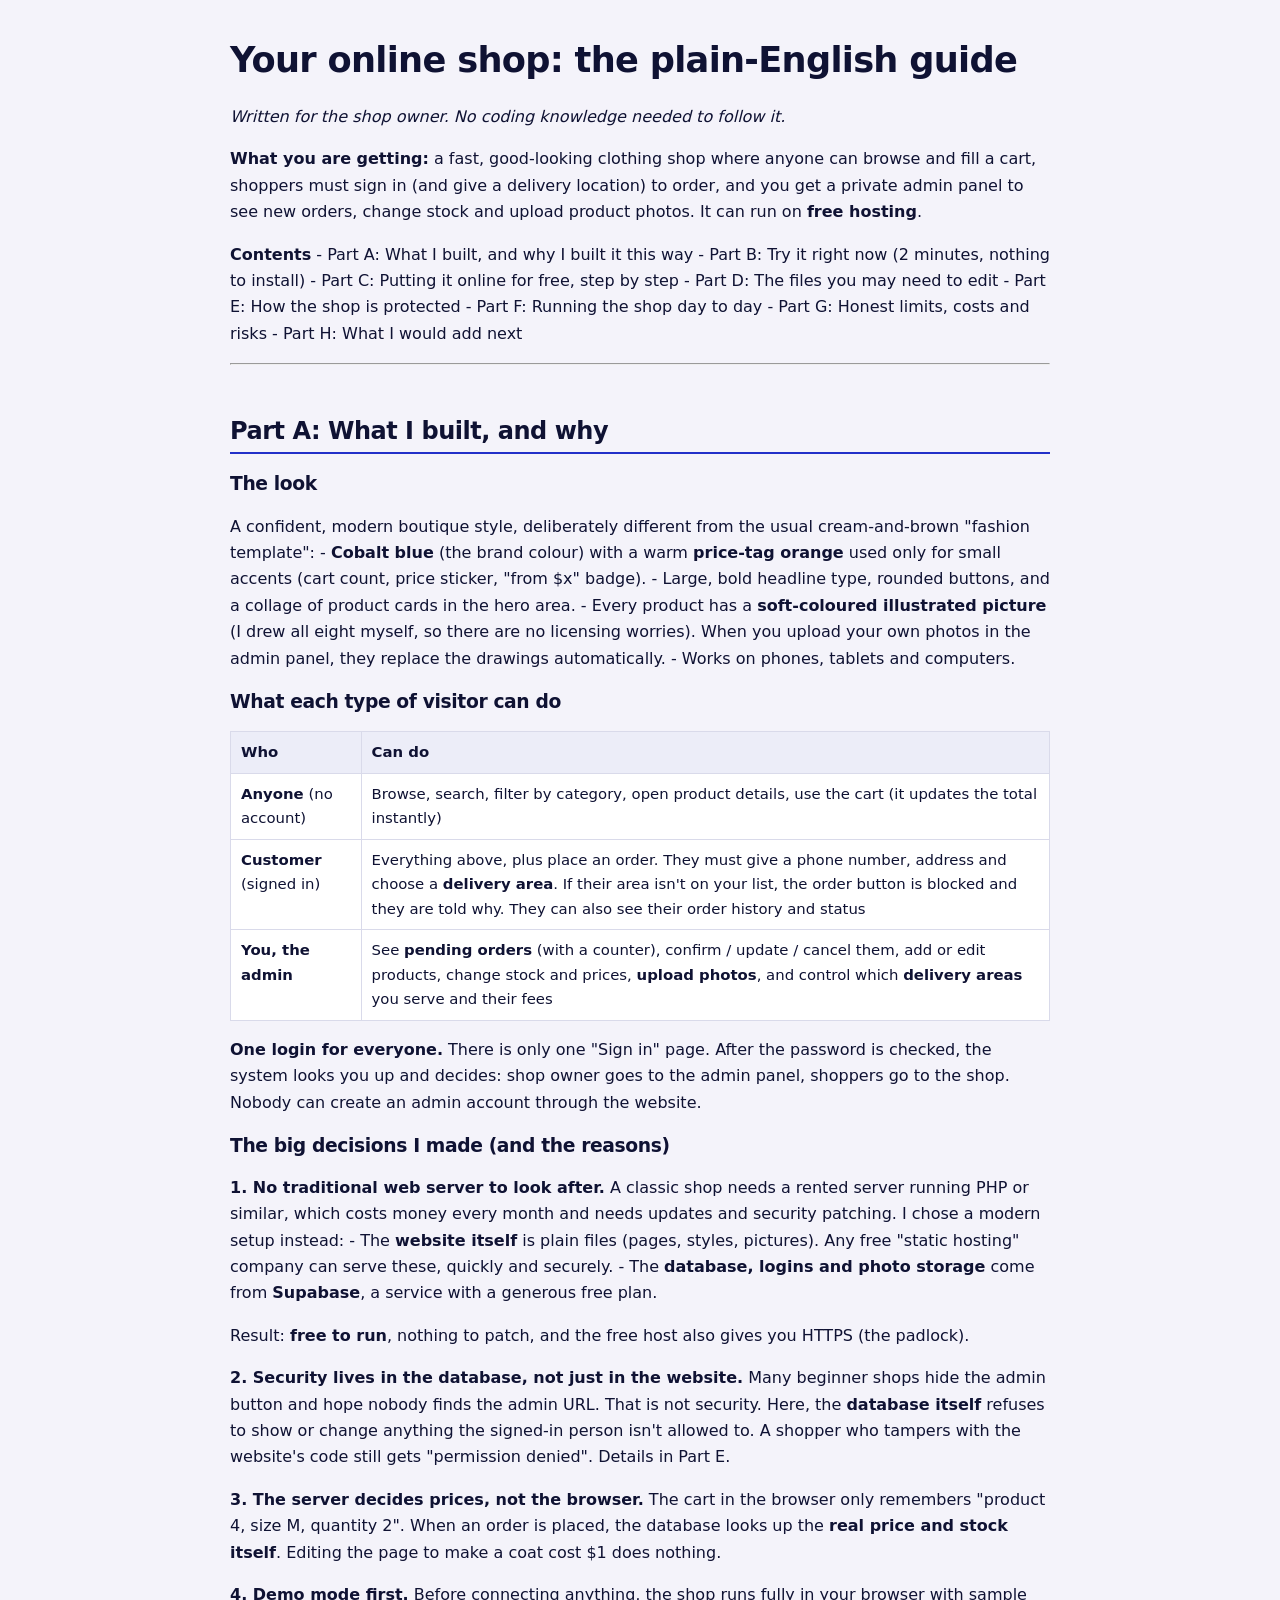
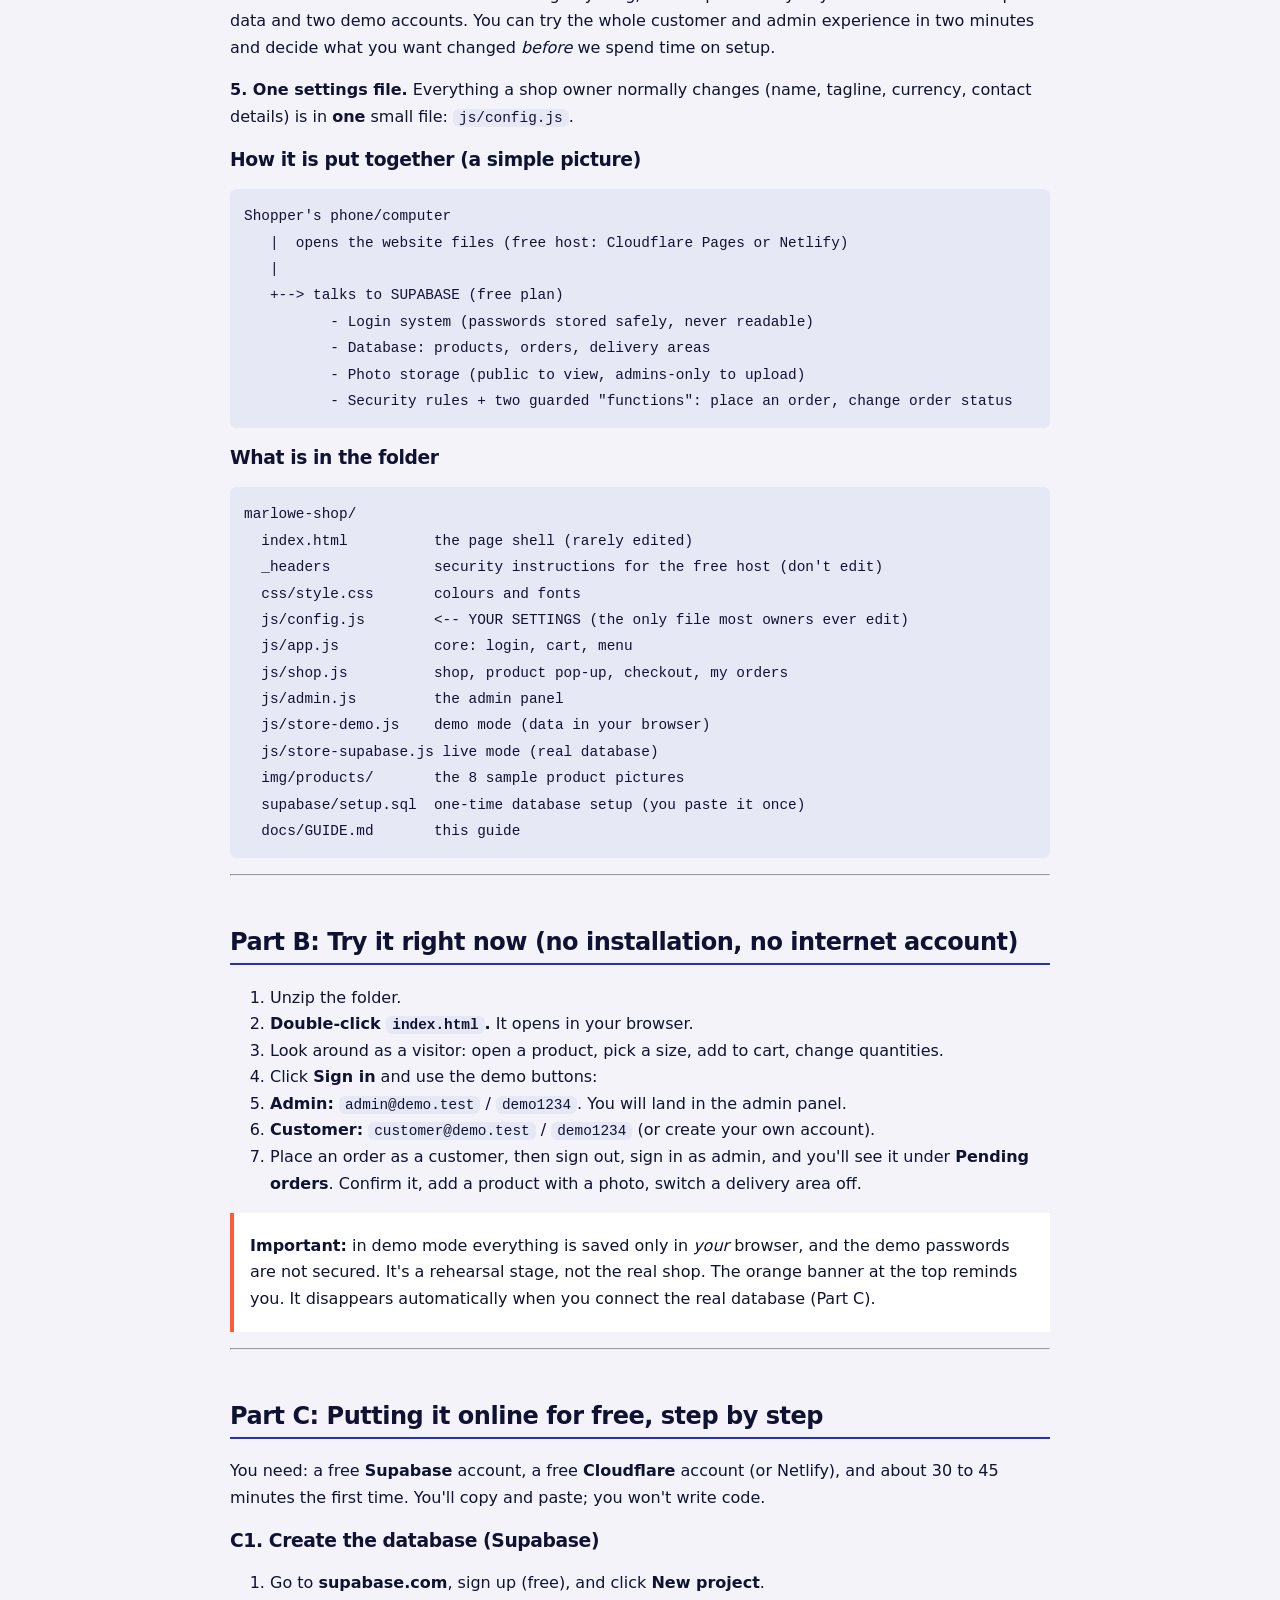
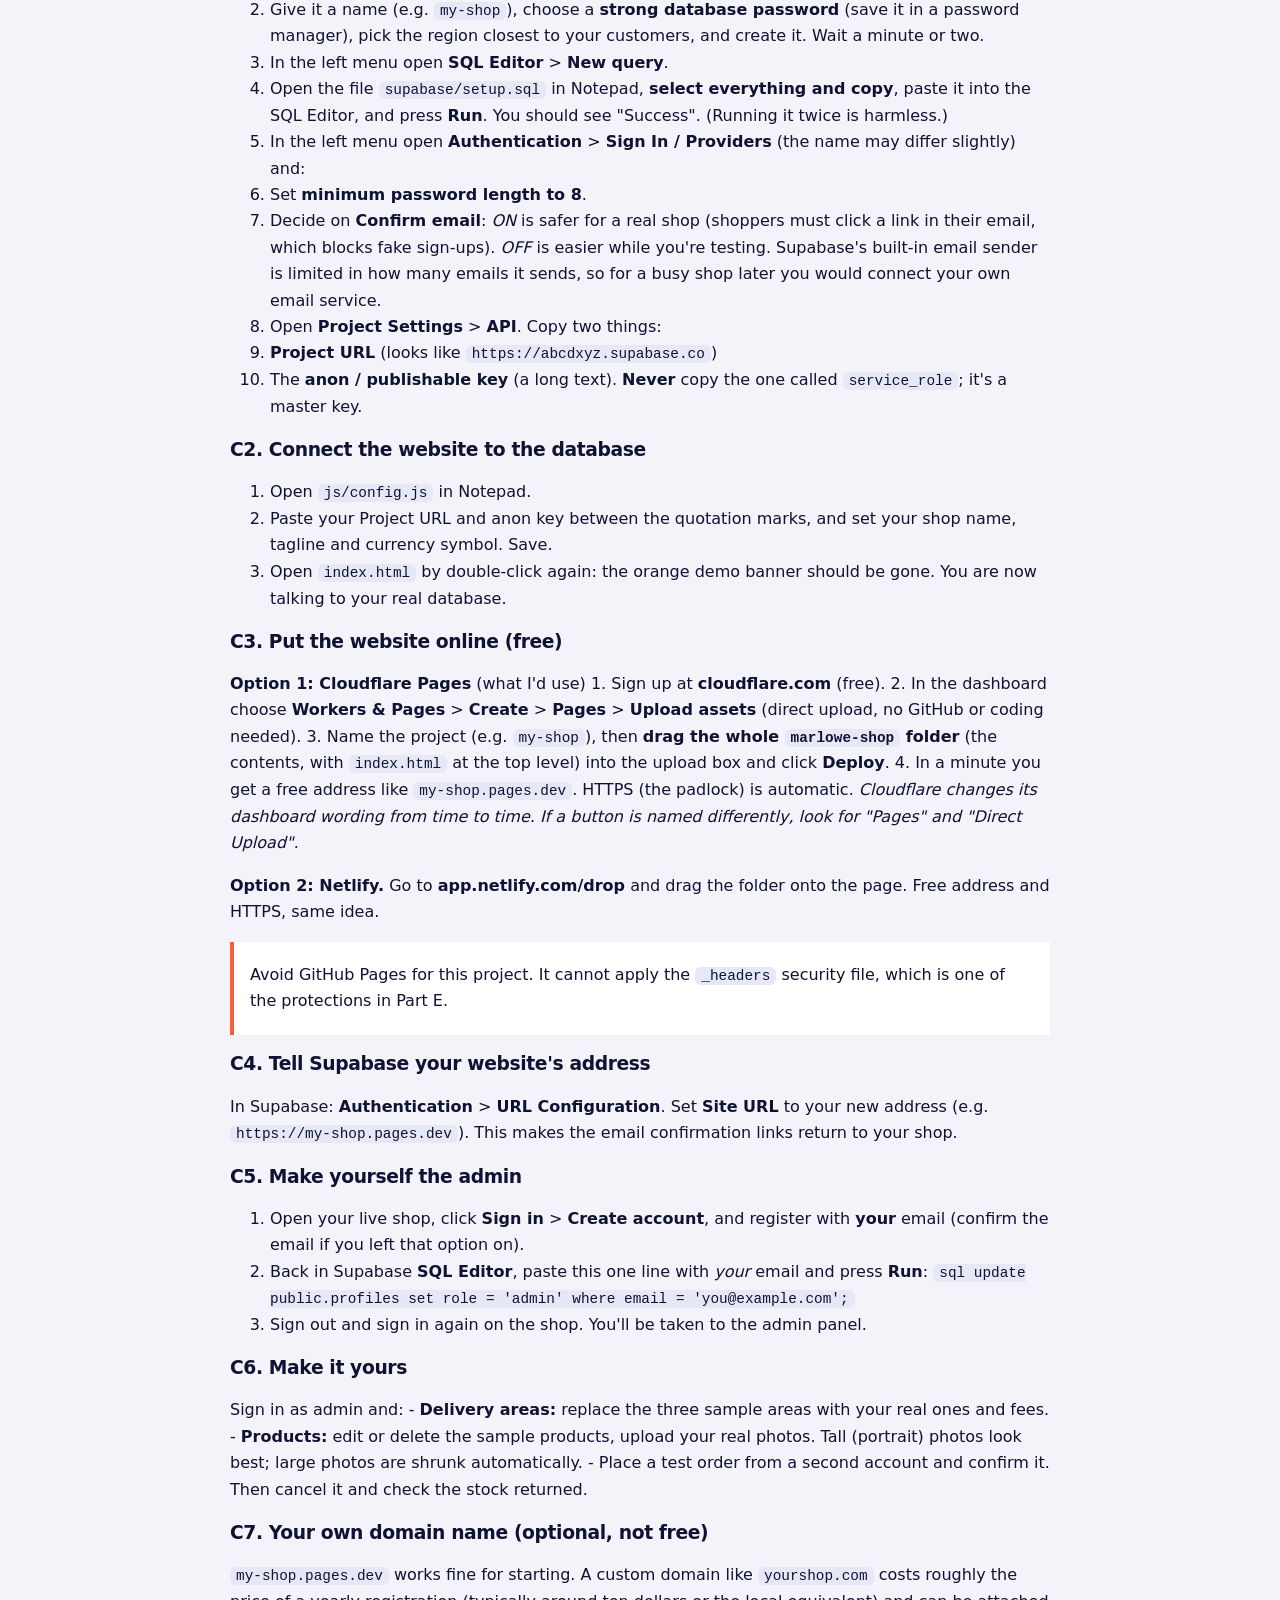
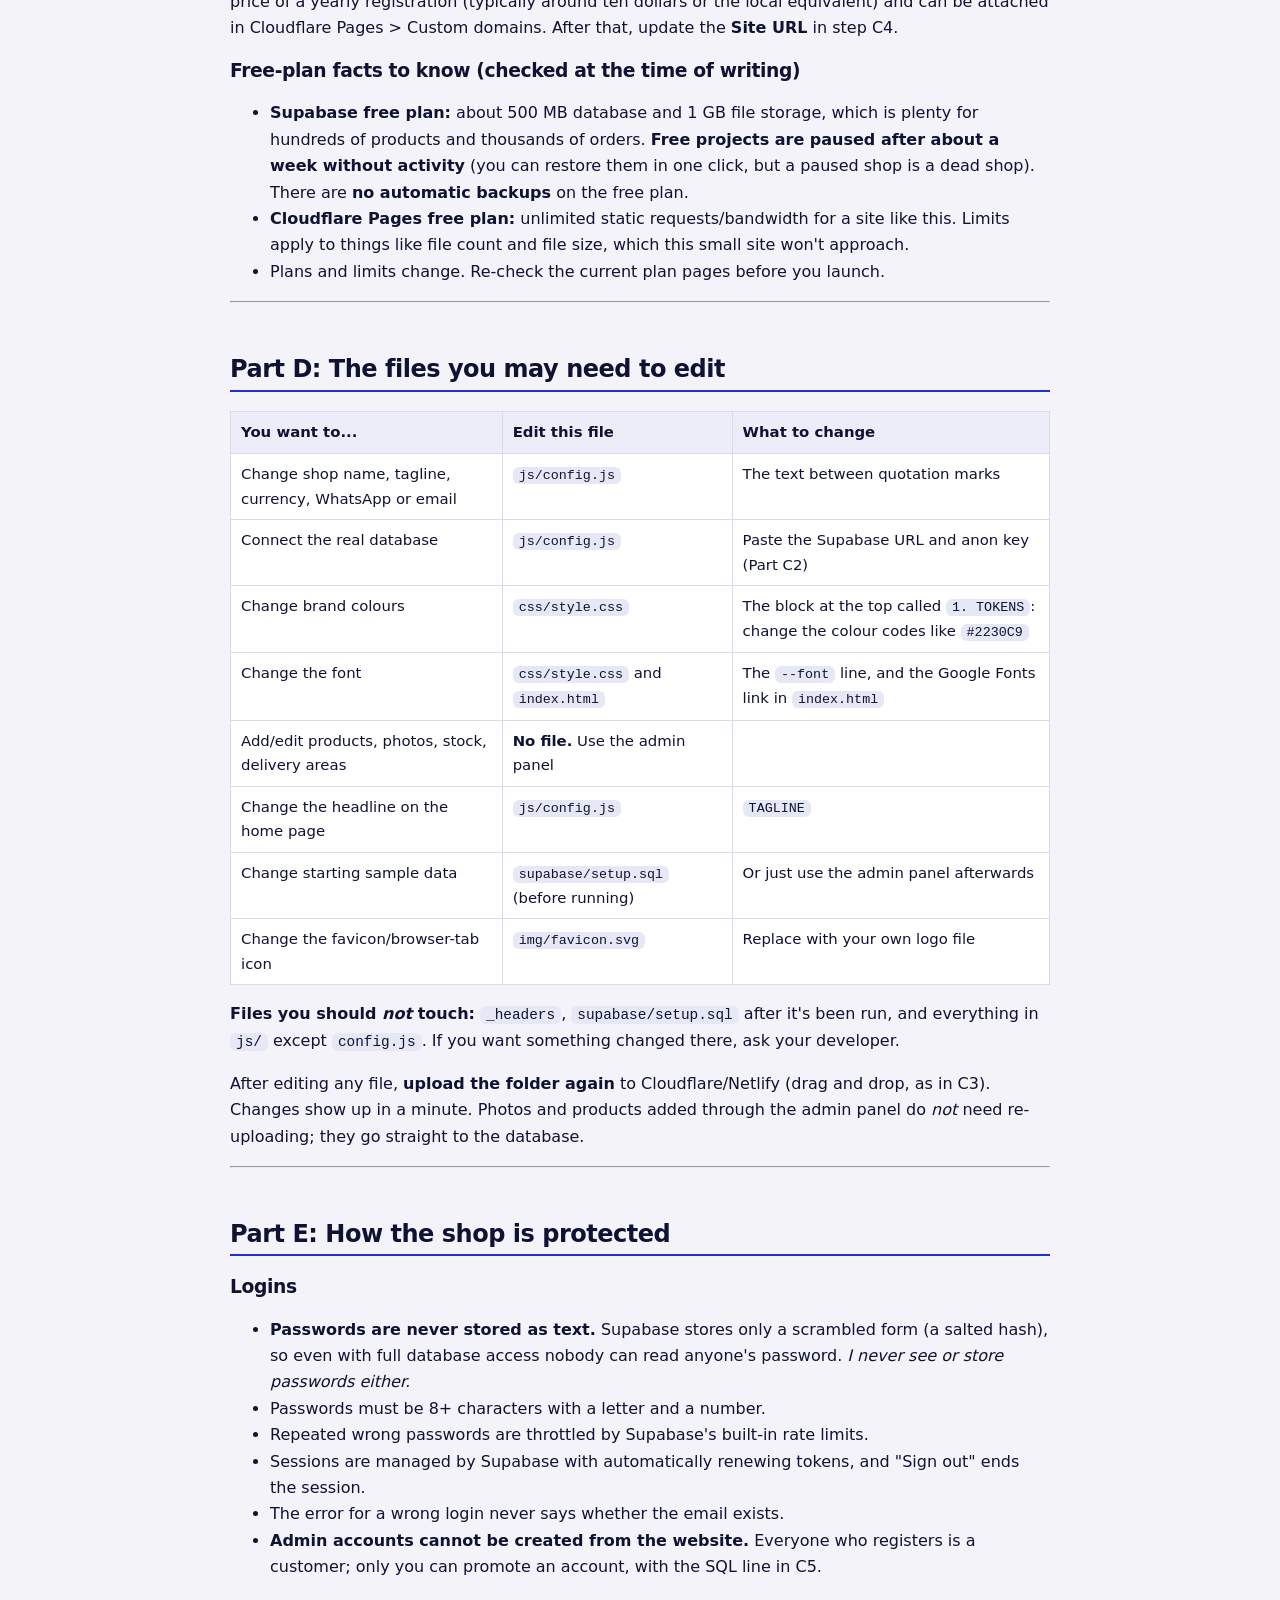
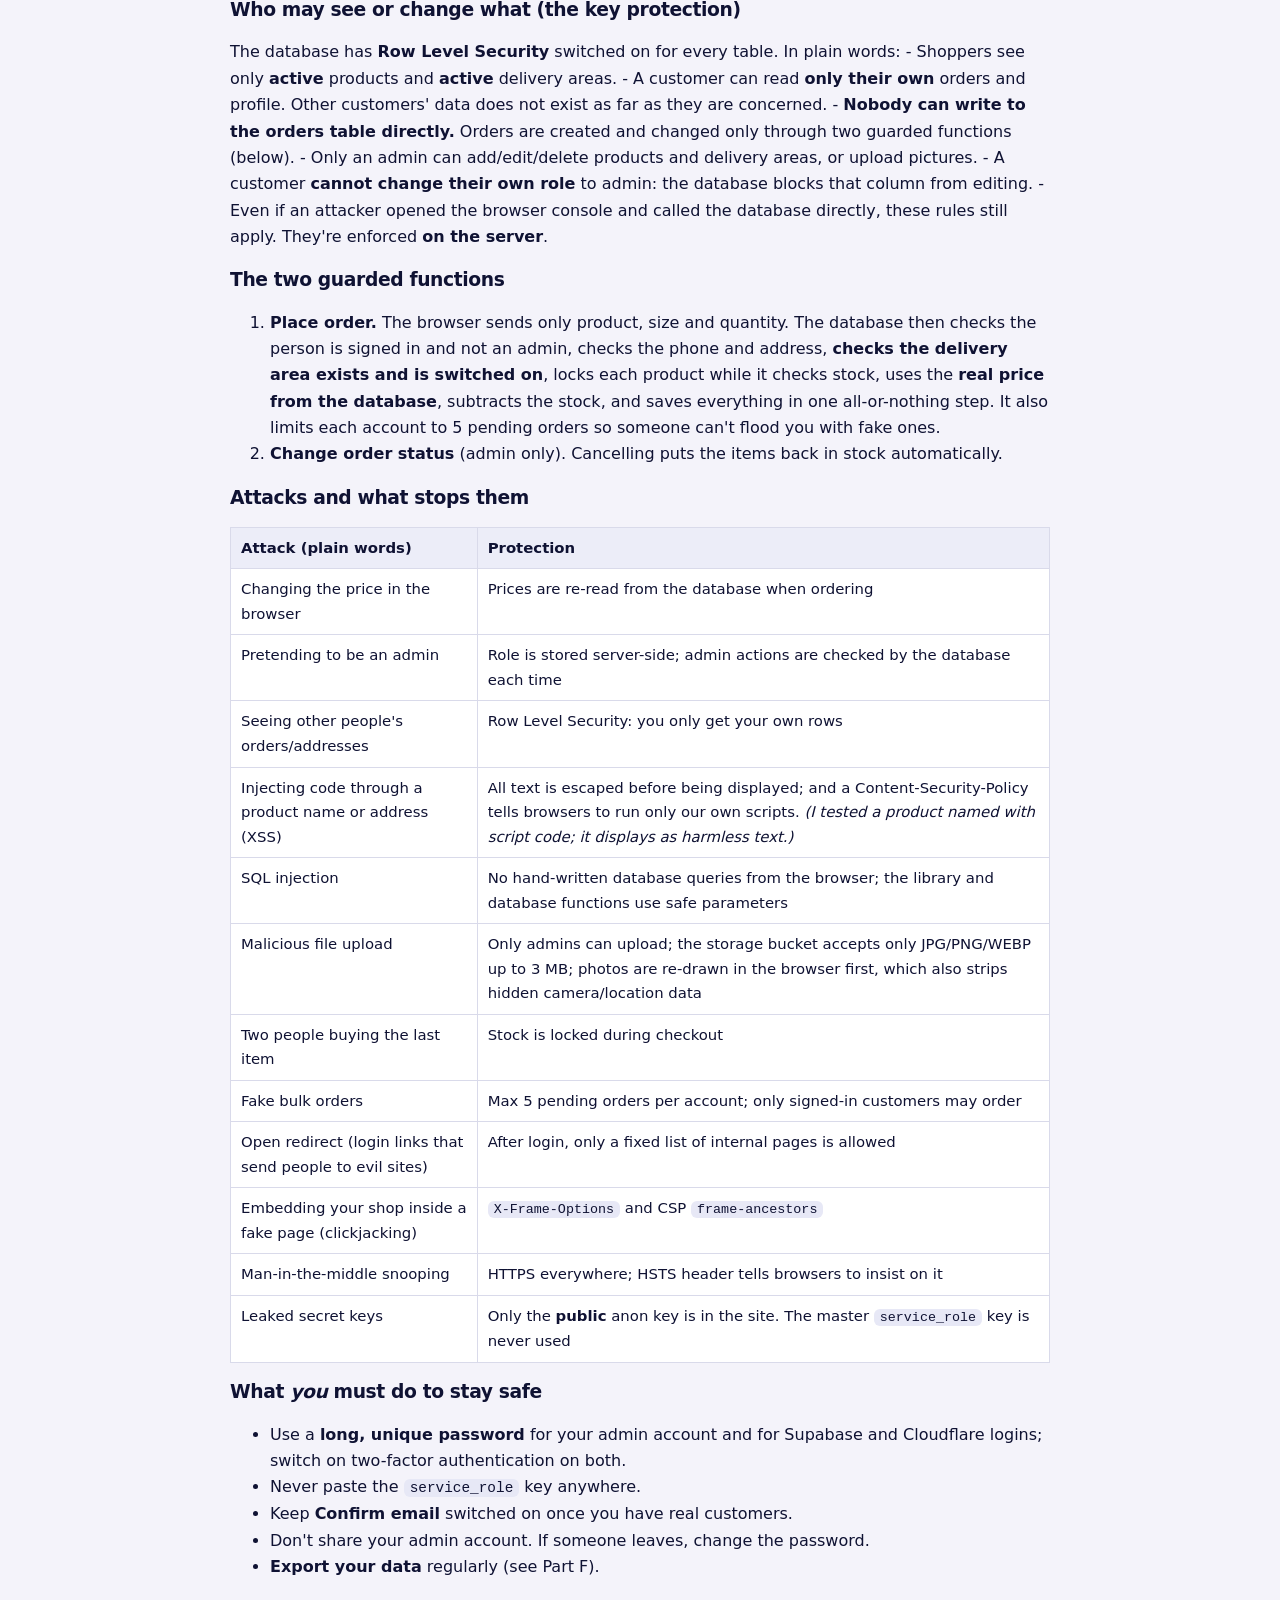
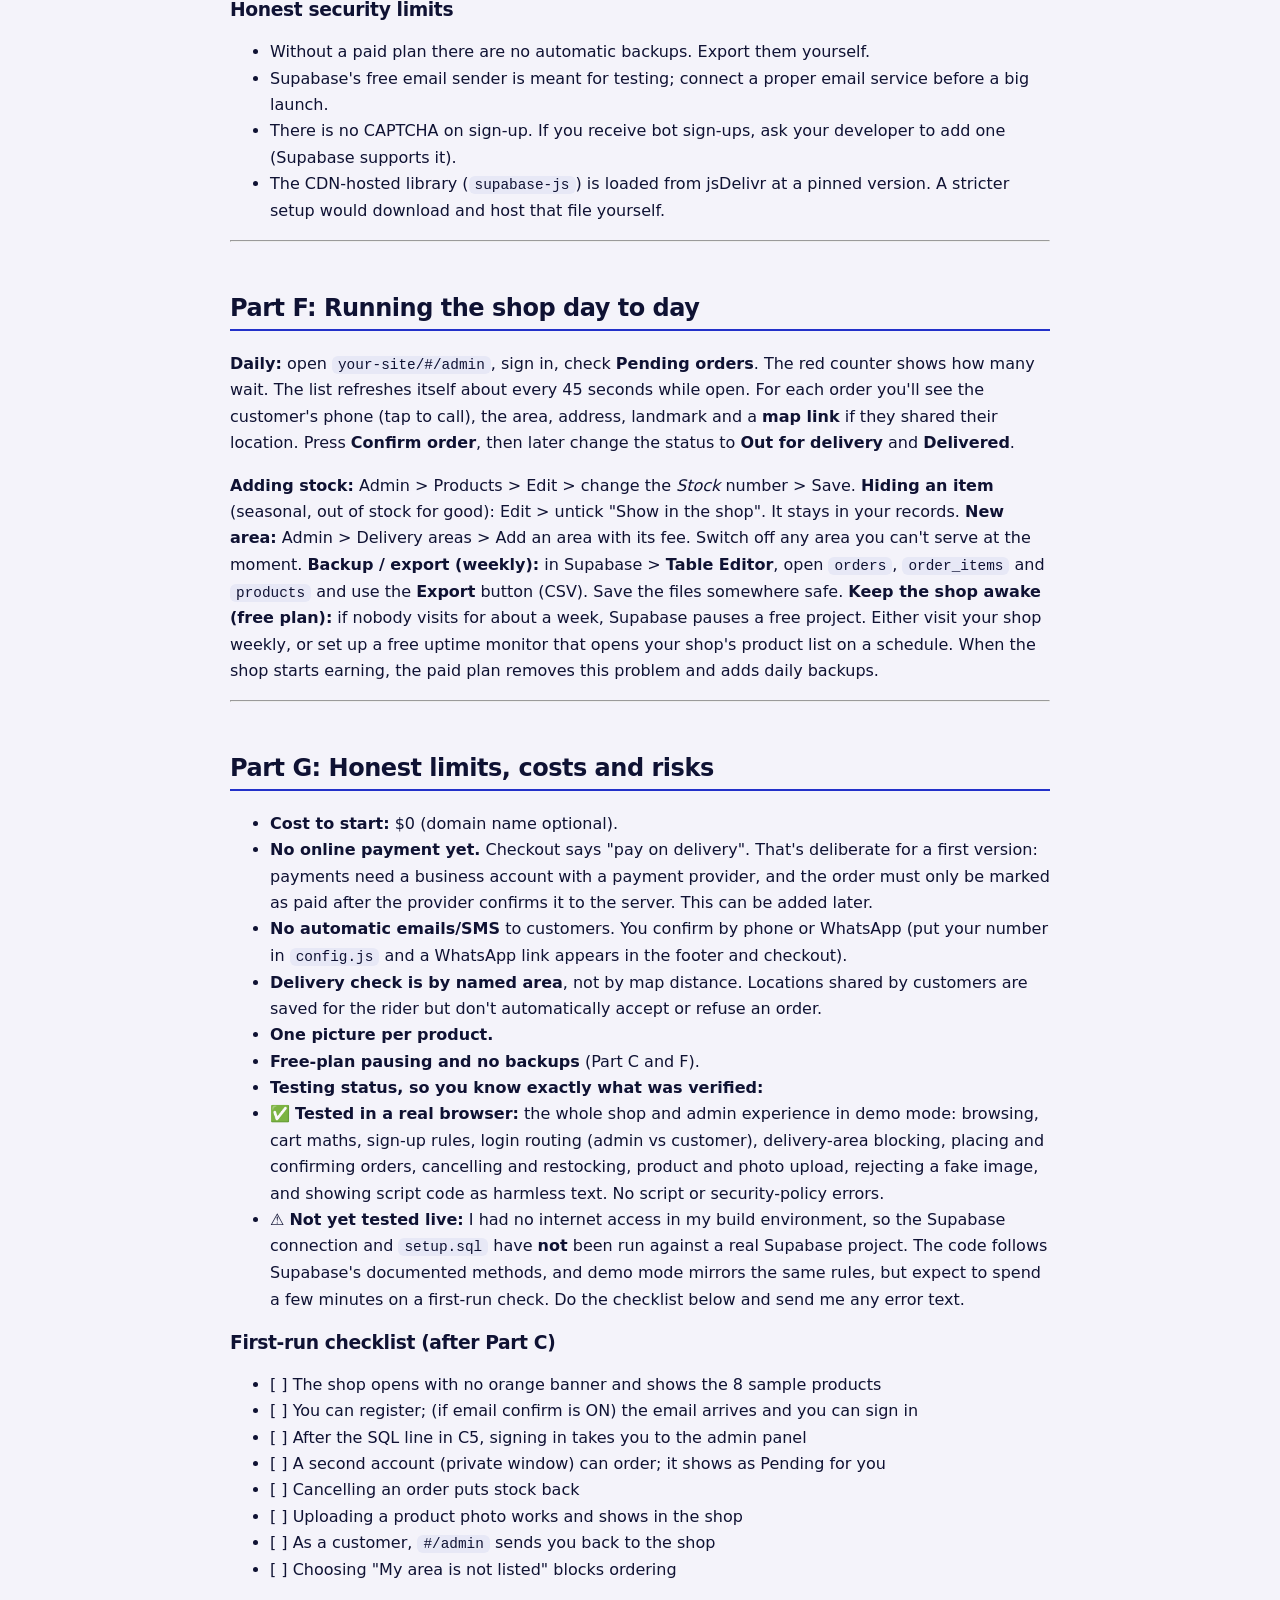
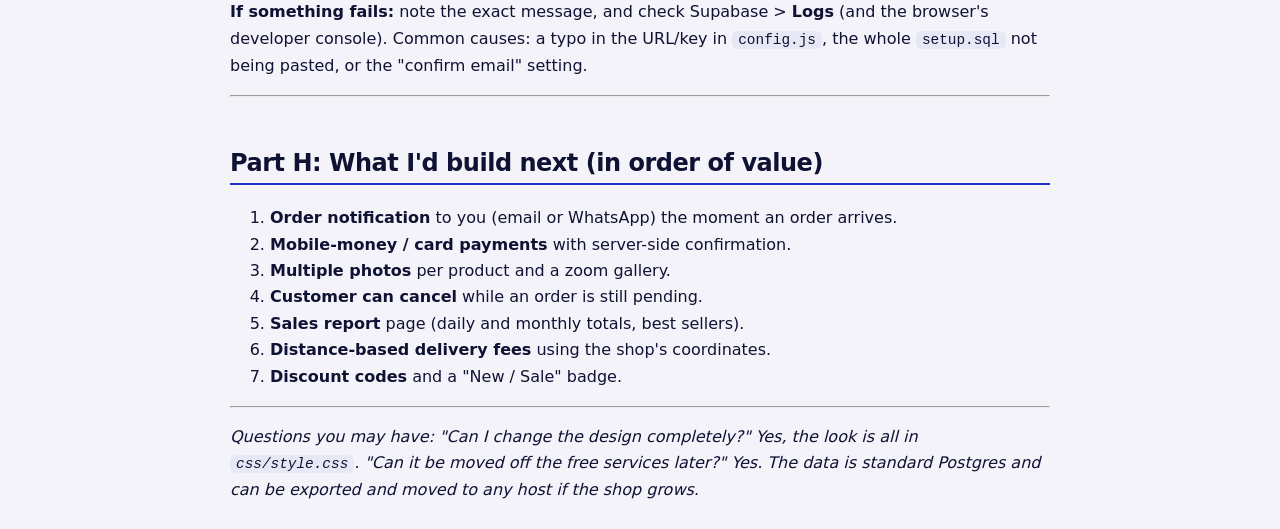
<file: docs/GUIDE.html>
<!doctype html><html lang="en"><head><meta charset="utf-8"><meta name="viewport" content="width=device-width,initial-scale=1"><title>Shop guide</title>
<style>body{font:16px/1.65 system-ui,Segoe UI,sans-serif;max-width:820px;margin:40px auto;padding:0 20px;color:#0F1233;background:#F4F3FA}
h1,h2,h3{letter-spacing:-.02em;line-height:1.15}h1{font-size:2.2rem}h2{margin-top:2.2em;border-bottom:2px solid #2230C9;padding-bottom:6px}
table{border-collapse:collapse;width:100%;margin:1em 0;background:#fff;font-size:.93rem}th,td{border:1px solid #D9DAEA;padding:8px 10px;text-align:left;vertical-align:top}th{background:#ECEDF8}
code,pre{background:#E7E8F6;border-radius:6px}code{padding:1px 6px;font-size:.9em}pre{padding:14px;overflow:auto}pre code{padding:0;background:none}
blockquote{border-left:4px solid #FF5B3A;margin:1em 0;padding:4px 16px;background:#fff}a{color:#2230C9}</style></head><body><h1 id="your-online-shop-the-plain-english-guide">Your online shop: the plain-English guide</h1>
<p><em>Written for the shop owner. No coding knowledge needed to follow it.</em></p>
<p><strong>What you are getting:</strong> a fast, good-looking clothing shop where anyone can browse and fill a cart, shoppers must sign in (and give a delivery location) to order, and you get a private admin panel to see new orders, change stock and upload product photos. It can run on <strong>free hosting</strong>.</p>
<p><strong>Contents</strong>
- Part A: What I built, and why I built it this way
- Part B: Try it right now (2 minutes, nothing to install)
- Part C: Putting it online for free, step by step
- Part D: The files you may need to edit
- Part E: How the shop is protected
- Part F: Running the shop day to day
- Part G: Honest limits, costs and risks
- Part H: What I would add next</p>
<hr />
<h2 id="part-a-what-i-built-and-why">Part A: What I built, and why</h2>
<h3 id="the-look">The look</h3>
<p>A confident, modern boutique style, deliberately different from the usual cream-and-brown "fashion template":
- <strong>Cobalt blue</strong> (the brand colour) with a warm <strong>price-tag orange</strong> used only for small accents (cart count, price sticker, "from $x" badge).
- Large, bold headline type, rounded buttons, and a collage of product cards in the hero area.
- Every product has a <strong>soft-coloured illustrated picture</strong> (I drew all eight myself, so there are no licensing worries). When you upload your own photos in the admin panel, they replace the drawings automatically.
- Works on phones, tablets and computers.</p>
<h3 id="what-each-type-of-visitor-can-do">What each type of visitor can do</h3>
<table>
<thead>
<tr>
<th>Who</th>
<th>Can do</th>
</tr>
</thead>
<tbody>
<tr>
<td><strong>Anyone</strong> (no account)</td>
<td>Browse, search, filter by category, open product details, use the cart (it updates the total instantly)</td>
</tr>
<tr>
<td><strong>Customer</strong> (signed in)</td>
<td>Everything above, plus place an order. They must give a phone number, address and choose a <strong>delivery area</strong>. If their area isn't on your list, the order button is blocked and they are told why. They can also see their order history and status</td>
</tr>
<tr>
<td><strong>You, the admin</strong></td>
<td>See <strong>pending orders</strong> (with a counter), confirm / update / cancel them, add or edit products, change stock and prices, <strong>upload photos</strong>, and control which <strong>delivery areas</strong> you serve and their fees</td>
</tr>
</tbody>
</table>
<p><strong>One login for everyone.</strong> There is only one "Sign in" page. After the password is checked, the system looks you up and decides: shop owner goes to the admin panel, shoppers go to the shop. Nobody can create an admin account through the website.</p>
<h3 id="the-big-decisions-i-made-and-the-reasons">The big decisions I made (and the reasons)</h3>
<p><strong>1. No traditional web server to look after.</strong>
A classic shop needs a rented server running PHP or similar, which costs money every month and needs updates and security patching. I chose a modern setup instead:
- The <strong>website itself</strong> is plain files (pages, styles, pictures). Any free "static hosting" company can serve these, quickly and securely.
- The <strong>database, logins and photo storage</strong> come from <strong>Supabase</strong>, a service with a generous free plan.</p>
<p>Result: <strong>free to run</strong>, nothing to patch, and the free host also gives you HTTPS (the padlock).</p>
<p><strong>2. Security lives in the database, not just in the website.</strong>
Many beginner shops hide the admin button and hope nobody finds the admin URL. That is not security. Here, the <strong>database itself</strong> refuses to show or change anything the signed-in person isn't allowed to. A shopper who tampers with the website's code still gets "permission denied". Details in Part E.</p>
<p><strong>3. The server decides prices, not the browser.</strong>
The cart in the browser only remembers "product 4, size M, quantity 2". When an order is placed, the database looks up the <strong>real price and stock itself</strong>. Editing the page to make a coat cost $1 does nothing.</p>
<p><strong>4. Demo mode first.</strong>
Before connecting anything, the shop runs fully in your browser with sample data and two demo accounts. You can try the whole customer and admin experience in two minutes and decide what you want changed <em>before</em> we spend time on setup.</p>
<p><strong>5. One settings file.</strong>
Everything a shop owner normally changes (name, tagline, currency, contact details) is in <strong>one</strong> small file: <code>js/config.js</code>.</p>
<h3 id="how-it-is-put-together-a-simple-picture">How it is put together (a simple picture)</h3>
<pre><code>Shopper's phone/computer
   |  opens the website files (free host: Cloudflare Pages or Netlify)
   |
   +--&gt; talks to SUPABASE (free plan)
          - Login system (passwords stored safely, never readable)
          - Database: products, orders, delivery areas
          - Photo storage (public to view, admins-only to upload)
          - Security rules + two guarded &quot;functions&quot;: place an order, change order status
</code></pre>
<h3 id="what-is-in-the-folder">What is in the folder</h3>
<pre><code>marlowe-shop/
  index.html          the page shell (rarely edited)
  _headers            security instructions for the free host (don't edit)
  css/style.css       colours and fonts
  js/config.js        &lt;-- YOUR SETTINGS (the only file most owners ever edit)
  js/app.js           core: login, cart, menu
  js/shop.js          shop, product pop-up, checkout, my orders
  js/admin.js         the admin panel
  js/store-demo.js    demo mode (data in your browser)
  js/store-supabase.js live mode (real database)
  img/products/       the 8 sample product pictures
  supabase/setup.sql  one-time database setup (you paste it once)
  docs/GUIDE.md       this guide
</code></pre>
<hr />
<h2 id="part-b-try-it-right-now-no-installation-no-internet-account">Part B: Try it right now (no installation, no internet account)</h2>
<ol>
<li>Unzip the folder.</li>
<li><strong>Double-click <code>index.html</code>.</strong> It opens in your browser.</li>
<li>Look around as a visitor: open a product, pick a size, add to cart, change quantities.</li>
<li>Click <strong>Sign in</strong> and use the demo buttons:</li>
<li><strong>Admin:</strong> <code>admin@demo.test</code> / <code>demo1234</code>. You will land in the admin panel.</li>
<li><strong>Customer:</strong> <code>customer@demo.test</code> / <code>demo1234</code> (or create your own account).</li>
<li>Place an order as a customer, then sign out, sign in as admin, and you'll see it under <strong>Pending orders</strong>. Confirm it, add a product with a photo, switch a delivery area off.</li>
</ol>
<blockquote>
<p><strong>Important:</strong> in demo mode everything is saved only in <em>your</em> browser, and the demo passwords are not secured. It's a rehearsal stage, not the real shop. The orange banner at the top reminds you. It disappears automatically when you connect the real database (Part C).</p>
</blockquote>
<hr />
<h2 id="part-c-putting-it-online-for-free-step-by-step">Part C: Putting it online for free, step by step</h2>
<p>You need: a free <strong>Supabase</strong> account, a free <strong>Cloudflare</strong> account (or Netlify), and about 30 to 45 minutes the first time. You'll copy and paste; you won't write code.</p>
<h3 id="c1-create-the-database-supabase">C1. Create the database (Supabase)</h3>
<ol>
<li>Go to <strong>supabase.com</strong>, sign up (free), and click <strong>New project</strong>.</li>
<li>Give it a name (e.g. <code>my-shop</code>), choose a <strong>strong database password</strong> (save it in a password manager), pick the region closest to your customers, and create it. Wait a minute or two.</li>
<li>In the left menu open <strong>SQL Editor</strong> &gt; <strong>New query</strong>.</li>
<li>Open the file <code>supabase/setup.sql</code> in Notepad, <strong>select everything and copy</strong>, paste it into the SQL Editor, and press <strong>Run</strong>. You should see "Success". (Running it twice is harmless.)</li>
<li>In the left menu open <strong>Authentication</strong> &gt; <strong>Sign In / Providers</strong> (the name may differ slightly) and:</li>
<li>Set <strong>minimum password length to 8</strong>.</li>
<li>Decide on <strong>Confirm email</strong>: <em>ON</em> is safer for a real shop (shoppers must click a link in their email, which blocks fake sign-ups). <em>OFF</em> is easier while you're testing. Supabase's built-in email sender is limited in how many emails it sends, so for a busy shop later you would connect your own email service.</li>
<li>Open <strong>Project Settings</strong> &gt; <strong>API</strong>. Copy two things:</li>
<li><strong>Project URL</strong> (looks like <code>https://abcdxyz.supabase.co</code>)</li>
<li>The <strong>anon / publishable key</strong> (a long text). <strong>Never</strong> copy the one called <code>service_role</code>; it's a master key.</li>
</ol>
<h3 id="c2-connect-the-website-to-the-database">C2. Connect the website to the database</h3>
<ol>
<li>Open <code>js/config.js</code> in Notepad.</li>
<li>Paste your Project URL and anon key between the quotation marks, and set your shop name, tagline and currency symbol. Save.</li>
<li>Open <code>index.html</code> by double-click again: the orange demo banner should be gone. You are now talking to your real database.</li>
</ol>
<h3 id="c3-put-the-website-online-free">C3. Put the website online (free)</h3>
<p><strong>Option 1: Cloudflare Pages</strong> (what I'd use)
1. Sign up at <strong>cloudflare.com</strong> (free).
2. In the dashboard choose <strong>Workers &amp; Pages</strong> &gt; <strong>Create</strong> &gt; <strong>Pages</strong> &gt; <strong>Upload assets</strong> (direct upload, no GitHub or coding needed).
3. Name the project (e.g. <code>my-shop</code>), then <strong>drag the whole <code>marlowe-shop</code> folder</strong> (the contents, with <code>index.html</code> at the top level) into the upload box and click <strong>Deploy</strong>.
4. In a minute you get a free address like <code>my-shop.pages.dev</code>. HTTPS (the padlock) is automatic.
   <em>Cloudflare changes its dashboard wording from time to time. If a button is named differently, look for "Pages" and "Direct Upload".</em></p>
<p><strong>Option 2: Netlify.</strong> Go to <strong>app.netlify.com/drop</strong> and drag the folder onto the page. Free address and HTTPS, same idea.</p>
<blockquote>
<p>Avoid GitHub Pages for this project. It cannot apply the <code>_headers</code> security file, which is one of the protections in Part E.</p>
</blockquote>
<h3 id="c4-tell-supabase-your-websites-address">C4. Tell Supabase your website's address</h3>
<p>In Supabase: <strong>Authentication</strong> &gt; <strong>URL Configuration</strong>. Set <strong>Site URL</strong> to your new address (e.g. <code>https://my-shop.pages.dev</code>). This makes the email confirmation links return to your shop.</p>
<h3 id="c5-make-yourself-the-admin">C5. Make yourself the admin</h3>
<ol>
<li>Open your live shop, click <strong>Sign in</strong> &gt; <strong>Create account</strong>, and register with <strong>your</strong> email (confirm the email if you left that option on).</li>
<li>Back in Supabase <strong>SQL Editor</strong>, paste this one line with <em>your</em> email and press <strong>Run</strong>:
   <code>sql
   update public.profiles set role = 'admin' where email = 'you@example.com';</code></li>
<li>Sign out and sign in again on the shop. You'll be taken to the admin panel.</li>
</ol>
<h3 id="c6-make-it-yours">C6. Make it yours</h3>
<p>Sign in as admin and:
- <strong>Delivery areas:</strong> replace the three sample areas with your real ones and fees.
- <strong>Products:</strong> edit or delete the sample products, upload your real photos. Tall (portrait) photos look best; large photos are shrunk automatically.
- Place a test order from a second account and confirm it. Then cancel it and check the stock returned.</p>
<h3 id="c7-your-own-domain-name-optional-not-free">C7. Your own domain name (optional, not free)</h3>
<p><code>my-shop.pages.dev</code> works fine for starting. A custom domain like <code>yourshop.com</code> costs roughly the price of a yearly registration (typically around ten dollars or the local equivalent) and can be attached in Cloudflare Pages &gt; Custom domains. After that, update the <strong>Site URL</strong> in step C4.</p>
<h3 id="free-plan-facts-to-know-checked-at-the-time-of-writing">Free-plan facts to know (checked at the time of writing)</h3>
<ul>
<li><strong>Supabase free plan:</strong> about 500 MB database and 1 GB file storage, which is plenty for hundreds of products and thousands of orders. <strong>Free projects are paused after about a week without activity</strong> (you can restore them in one click, but a paused shop is a dead shop). There are <strong>no automatic backups</strong> on the free plan.</li>
<li><strong>Cloudflare Pages free plan:</strong> unlimited static requests/bandwidth for a site like this. Limits apply to things like file count and file size, which this small site won't approach.</li>
<li>Plans and limits change. Re-check the current plan pages before you launch.</li>
</ul>
<hr />
<h2 id="part-d-the-files-you-may-need-to-edit">Part D: The files you may need to edit</h2>
<table>
<thead>
<tr>
<th>You want to...</th>
<th>Edit this file</th>
<th>What to change</th>
</tr>
</thead>
<tbody>
<tr>
<td>Change shop name, tagline, currency, WhatsApp or email</td>
<td><code>js/config.js</code></td>
<td>The text between quotation marks</td>
</tr>
<tr>
<td>Connect the real database</td>
<td><code>js/config.js</code></td>
<td>Paste the Supabase URL and anon key (Part C2)</td>
</tr>
<tr>
<td>Change brand colours</td>
<td><code>css/style.css</code></td>
<td>The block at the top called <code>1. TOKENS</code>: change the colour codes like <code>#2230C9</code></td>
</tr>
<tr>
<td>Change the font</td>
<td><code>css/style.css</code> and <code>index.html</code></td>
<td>The <code>--font</code> line, and the Google Fonts link in <code>index.html</code></td>
</tr>
<tr>
<td>Add/edit products, photos, stock, delivery areas</td>
<td><strong>No file.</strong> Use the admin panel</td>
<td></td>
</tr>
<tr>
<td>Change the headline on the home page</td>
<td><code>js/config.js</code></td>
<td><code>TAGLINE</code></td>
</tr>
<tr>
<td>Change starting sample data</td>
<td><code>supabase/setup.sql</code> (before running)</td>
<td>Or just use the admin panel afterwards</td>
</tr>
<tr>
<td>Change the favicon/browser-tab icon</td>
<td><code>img/favicon.svg</code></td>
<td>Replace with your own logo file</td>
</tr>
</tbody>
</table>
<p><strong>Files you should <em>not</em> touch:</strong> <code>_headers</code>, <code>supabase/setup.sql</code> after it's been run, and everything in <code>js/</code> except <code>config.js</code>. If you want something changed there, ask your developer.</p>
<p>After editing any file, <strong>upload the folder again</strong> to Cloudflare/Netlify (drag and drop, as in C3). Changes show up in a minute. Photos and products added through the admin panel do <em>not</em> need re-uploading; they go straight to the database.</p>
<hr />
<h2 id="part-e-how-the-shop-is-protected">Part E: How the shop is protected</h2>
<h3 id="logins">Logins</h3>
<ul>
<li><strong>Passwords are never stored as text.</strong> Supabase stores only a scrambled form (a salted hash), so even with full database access nobody can read anyone's password. <em>I never see or store passwords either.</em></li>
<li>Passwords must be 8+ characters with a letter and a number.</li>
<li>Repeated wrong passwords are throttled by Supabase's built-in rate limits.</li>
<li>Sessions are managed by Supabase with automatically renewing tokens, and "Sign out" ends the session.</li>
<li>The error for a wrong login never says whether the email exists.</li>
<li><strong>Admin accounts cannot be created from the website.</strong> Everyone who registers is a customer; only you can promote an account, with the SQL line in C5.</li>
</ul>
<h3 id="who-may-see-or-change-what-the-key-protection">Who may see or change what (the key protection)</h3>
<p>The database has <strong>Row Level Security</strong> switched on for every table. In plain words:
- Shoppers see only <strong>active</strong> products and <strong>active</strong> delivery areas.
- A customer can read <strong>only their own</strong> orders and profile. Other customers' data does not exist as far as they are concerned.
- <strong>Nobody can write to the orders table directly.</strong> Orders are created and changed only through two guarded functions (below).
- Only an admin can add/edit/delete products and delivery areas, or upload pictures.
- A customer <strong>cannot change their own role</strong> to admin: the database blocks that column from editing.
- Even if an attacker opened the browser console and called the database directly, these rules still apply. They're enforced <strong>on the server</strong>.</p>
<h3 id="the-two-guarded-functions">The two guarded functions</h3>
<ol>
<li><strong>Place order.</strong> The browser sends only product, size and quantity. The database then checks the person is signed in and not an admin, checks the phone and address, <strong>checks the delivery area exists and is switched on</strong>, locks each product while it checks stock, uses the <strong>real price from the database</strong>, subtracts the stock, and saves everything in one all-or-nothing step. It also limits each account to 5 pending orders so someone can't flood you with fake ones.</li>
<li><strong>Change order status</strong> (admin only). Cancelling puts the items back in stock automatically.</li>
</ol>
<h3 id="attacks-and-what-stops-them">Attacks and what stops them</h3>
<table>
<thead>
<tr>
<th>Attack (plain words)</th>
<th>Protection</th>
</tr>
</thead>
<tbody>
<tr>
<td>Changing the price in the browser</td>
<td>Prices are re-read from the database when ordering</td>
</tr>
<tr>
<td>Pretending to be an admin</td>
<td>Role is stored server-side; admin actions are checked by the database each time</td>
</tr>
<tr>
<td>Seeing other people's orders/addresses</td>
<td>Row Level Security: you only get your own rows</td>
</tr>
<tr>
<td>Injecting code through a product name or address (XSS)</td>
<td>All text is escaped before being displayed; and a Content-Security-Policy tells browsers to run only our own scripts. <em>(I tested a product named with script code; it displays as harmless text.)</em></td>
</tr>
<tr>
<td>SQL injection</td>
<td>No hand-written database queries from the browser; the library and database functions use safe parameters</td>
</tr>
<tr>
<td>Malicious file upload</td>
<td>Only admins can upload; the storage bucket accepts only JPG/PNG/WEBP up to 3 MB; photos are re-drawn in the browser first, which also strips hidden camera/location data</td>
</tr>
<tr>
<td>Two people buying the last item</td>
<td>Stock is locked during checkout</td>
</tr>
<tr>
<td>Fake bulk orders</td>
<td>Max 5 pending orders per account; only signed-in customers may order</td>
</tr>
<tr>
<td>Open redirect (login links that send people to evil sites)</td>
<td>After login, only a fixed list of internal pages is allowed</td>
</tr>
<tr>
<td>Embedding your shop inside a fake page (clickjacking)</td>
<td><code>X-Frame-Options</code> and CSP <code>frame-ancestors</code></td>
</tr>
<tr>
<td>Man-in-the-middle snooping</td>
<td>HTTPS everywhere; HSTS header tells browsers to insist on it</td>
</tr>
<tr>
<td>Leaked secret keys</td>
<td>Only the <strong>public</strong> anon key is in the site. The master <code>service_role</code> key is never used</td>
</tr>
</tbody>
</table>
<h3 id="what-you-must-do-to-stay-safe">What <em>you</em> must do to stay safe</h3>
<ul>
<li>Use a <strong>long, unique password</strong> for your admin account and for Supabase and Cloudflare logins; switch on two-factor authentication on both.</li>
<li>Never paste the <code>service_role</code> key anywhere.</li>
<li>Keep <strong>Confirm email</strong> switched on once you have real customers.</li>
<li>Don't share your admin account. If someone leaves, change the password.</li>
<li><strong>Export your data</strong> regularly (see Part F).</li>
</ul>
<h3 id="honest-security-limits">Honest security limits</h3>
<ul>
<li>Without a paid plan there are no automatic backups. Export them yourself.</li>
<li>Supabase's free email sender is meant for testing; connect a proper email service before a big launch.</li>
<li>There is no CAPTCHA on sign-up. If you receive bot sign-ups, ask your developer to add one (Supabase supports it).</li>
<li>The CDN-hosted library (<code>supabase-js</code>) is loaded from jsDelivr at a pinned version. A stricter setup would download and host that file yourself.</li>
</ul>
<hr />
<h2 id="part-f-running-the-shop-day-to-day">Part F: Running the shop day to day</h2>
<p><strong>Daily:</strong> open <code>your-site/#/admin</code>, sign in, check <strong>Pending orders</strong>. The red counter shows how many wait. The list refreshes itself about every 45 seconds while open. For each order you'll see the customer's phone (tap to call), the area, address, landmark and a <strong>map link</strong> if they shared their location. Press <strong>Confirm order</strong>, then later change the status to <strong>Out for delivery</strong> and <strong>Delivered</strong>.</p>
<p><strong>Adding stock:</strong> Admin &gt; Products &gt; Edit &gt; change the <em>Stock</em> number &gt; Save.
<strong>Hiding an item</strong> (seasonal, out of stock for good): Edit &gt; untick "Show in the shop". It stays in your records.
<strong>New area:</strong> Admin &gt; Delivery areas &gt; Add an area with its fee. Switch off any area you can't serve at the moment.
<strong>Backup / export (weekly):</strong> in Supabase &gt; <strong>Table Editor</strong>, open <code>orders</code>, <code>order_items</code> and <code>products</code> and use the <strong>Export</strong> button (CSV). Save the files somewhere safe.
<strong>Keep the shop awake (free plan):</strong> if nobody visits for about a week, Supabase pauses a free project. Either visit your shop weekly, or set up a free uptime monitor that opens your shop's product list on a schedule. When the shop starts earning, the paid plan removes this problem and adds daily backups.</p>
<hr />
<h2 id="part-g-honest-limits-costs-and-risks">Part G: Honest limits, costs and risks</h2>
<ul>
<li><strong>Cost to start:</strong> $0 (domain name optional).</li>
<li><strong>No online payment yet.</strong> Checkout says "pay on delivery". That's deliberate for a first version: payments need a business account with a payment provider, and the order must only be marked as paid after the provider confirms it to the server. This can be added later.</li>
<li><strong>No automatic emails/SMS</strong> to customers. You confirm by phone or WhatsApp (put your number in <code>config.js</code> and a WhatsApp link appears in the footer and checkout).</li>
<li><strong>Delivery check is by named area</strong>, not by map distance. Locations shared by customers are saved for the rider but don't automatically accept or refuse an order.</li>
<li><strong>One picture per product.</strong></li>
<li><strong>Free-plan pausing and no backups</strong> (Part C and F).</li>
<li><strong>Testing status, so you know exactly what was verified:</strong></li>
<li>✅ <strong>Tested in a real browser:</strong> the whole shop and admin experience in demo mode: browsing, cart maths, sign-up rules, login routing (admin vs customer), delivery-area blocking, placing and confirming orders, cancelling and restocking, product and photo upload, rejecting a fake image, and showing script code as harmless text. No script or security-policy errors.</li>
<li>⚠️ <strong>Not yet tested live:</strong> I had no internet access in my build environment, so the Supabase connection and <code>setup.sql</code> have <strong>not</strong> been run against a real Supabase project. The code follows Supabase's documented methods, and demo mode mirrors the same rules, but expect to spend a few minutes on a first-run check. Do the checklist below and send me any error text.</li>
</ul>
<h3 id="first-run-checklist-after-part-c">First-run checklist (after Part C)</h3>
<ul>
<li>[ ] The shop opens with no orange banner and shows the 8 sample products</li>
<li>[ ] You can register; (if email confirm is ON) the email arrives and you can sign in</li>
<li>[ ] After the SQL line in C5, signing in takes you to the admin panel</li>
<li>[ ] A second account (private window) can order; it shows as Pending for you</li>
<li>[ ] Cancelling an order puts stock back</li>
<li>[ ] Uploading a product photo works and shows in the shop</li>
<li>[ ] As a customer, <code>#/admin</code> sends you back to the shop</li>
<li>[ ] Choosing "My area is not listed" blocks ordering</li>
</ul>
<p><strong>If something fails:</strong> note the exact message, and check Supabase &gt; <strong>Logs</strong> (and the browser's developer console). Common causes: a typo in the URL/key in <code>config.js</code>, the whole <code>setup.sql</code> not being pasted, or the "confirm email" setting.</p>
<hr />
<h2 id="part-h-what-id-build-next-in-order-of-value">Part H: What I'd build next (in order of value)</h2>
<ol>
<li><strong>Order notification</strong> to you (email or WhatsApp) the moment an order arrives.</li>
<li><strong>Mobile-money / card payments</strong> with server-side confirmation.</li>
<li><strong>Multiple photos</strong> per product and a zoom gallery.</li>
<li><strong>Customer can cancel</strong> while an order is still pending.</li>
<li><strong>Sales report</strong> page (daily and monthly totals, best sellers).</li>
<li><strong>Distance-based delivery fees</strong> using the shop's coordinates.</li>
<li><strong>Discount codes</strong> and a "New / Sale" badge.</li>
</ol>
<hr />
<p><em>Questions you may have: "Can I change the design completely?" Yes, the look is all in <code>css/style.css</code>. "Can it be moved off the free services later?" Yes. The data is standard Postgres and can be exported and moved to any host if the shop grows.</em></p></body></html>
</file>
